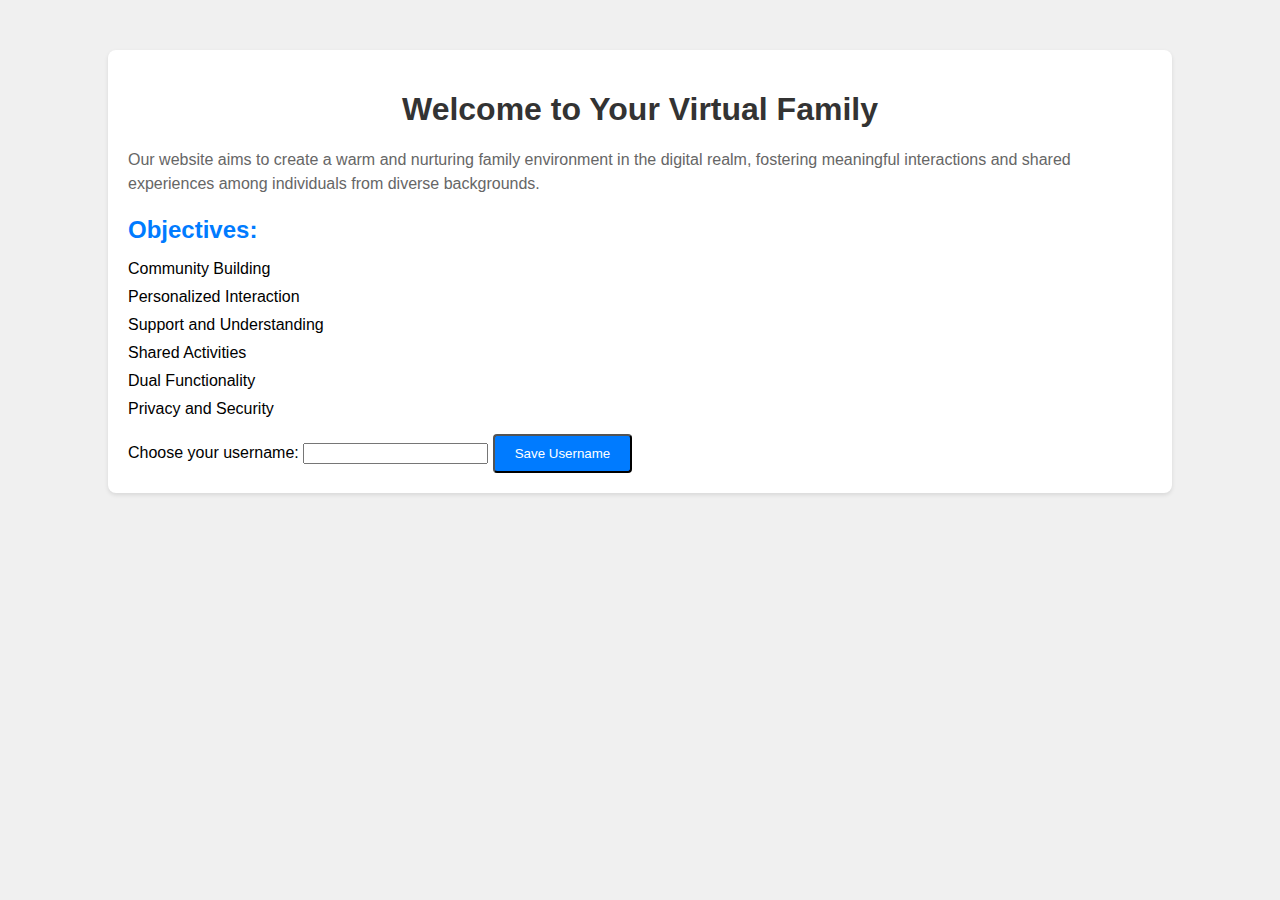
<file: index.html>
<!DOCTYPE html>
<html lang="en">
<head>
    <meta charset="UTF-8">
    <meta name="viewport" content="width=device-width, initial-scale=1.0">
    <title>Welcome to Your Virtual Family</title>
    <link rel="stylesheet" href="styles.css">
</head>
<body>
    <div class="container">
        <h1>Welcome to Your Virtual Family</h1>
        <p>Our website aims to create a warm and nurturing family environment in the digital realm, fostering meaningful interactions and shared experiences among individuals from diverse backgrounds.</p>
        <h2>Objectives:</h2>
        <ul>
            <li>Community Building</li>
            <li>Personalized Interaction</li>
            <li>Support and Understanding</li>
            <li>Shared Activities</li>
            <li>Dual Functionality</li>
            <li>Privacy and Security</li>
        </ul>
        
        <!-- Form for choosing username -->
        <form id="usernameForm">
            <label for="username">Choose your username:</label>
            <input type="text" id="username" name="username" required>
            <input type="submit" value="Save Username" class="btn">
        </form>
    </div>

    <script>
        // Function to handle form submission
        document.getElementById("usernameForm").addEventListener("submit", function(event) {
            event.preventDefault(); // Prevent default form submission

            // Get the chosen username from the form
            var username = document.getElementById("username").value;

            // Save the username to local storage or database (you can implement this part)
            // For now, let's just store it in the browser's local storage
            localStorage.setItem("username", username);

            // Redirect to the home page after saving the username
            window.location.href = "home.html";
        });
    </script>
</body>
</html>
</file>
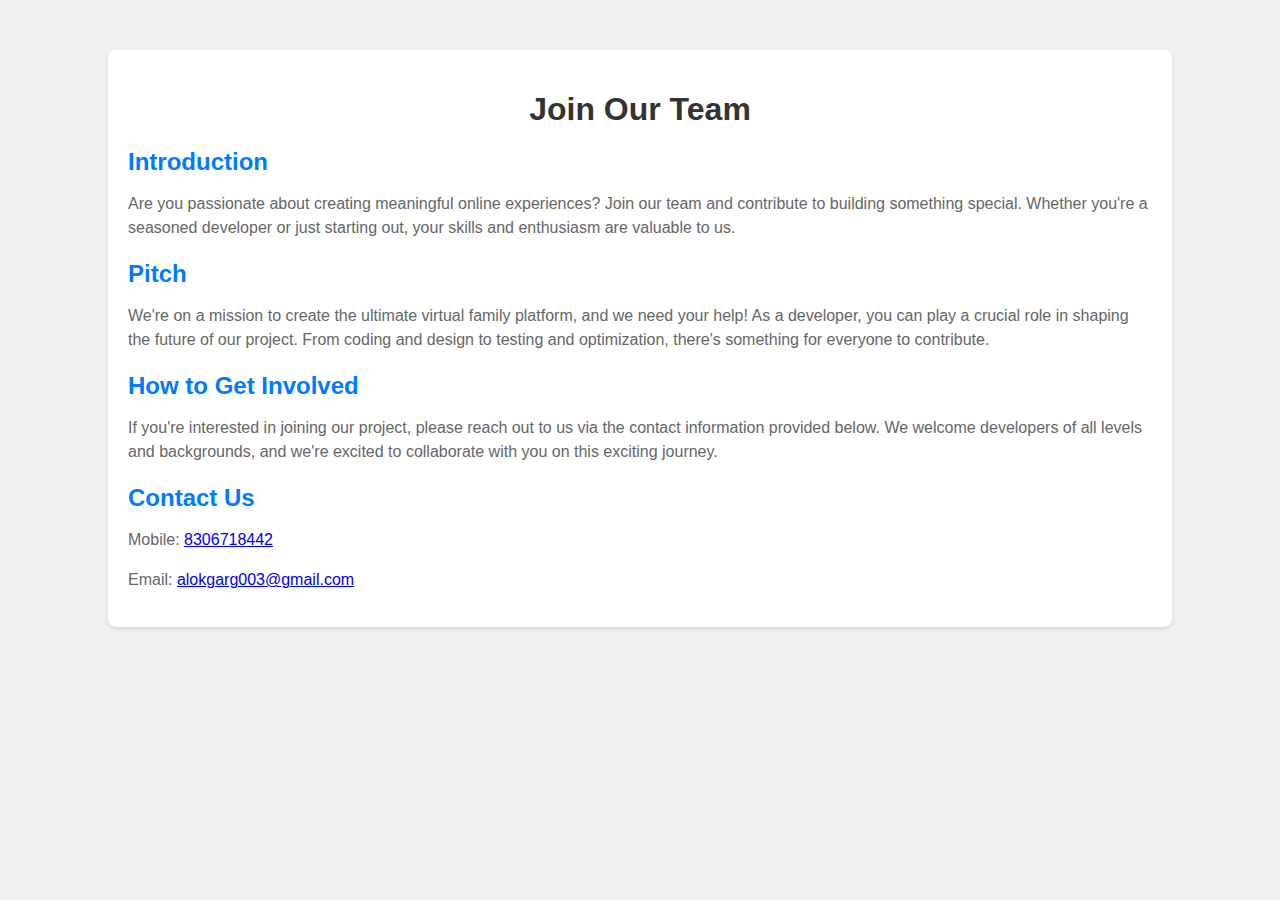
<file: asking.html>
<!DOCTYPE html>
<html lang="en">
<head>
    <meta charset="UTF-8">
    <meta name="viewport" content="width=device-width, initial-scale=1.0">
    <title>Join Our Team</title>
    <link rel="stylesheet" href="styles.css">
</head>
<body>
    <div class="container">
        <h1>Join Our Team</h1>
        
        <h2>Introduction</h2>
        <p>Are you passionate about creating meaningful online experiences? Join our team and contribute to building something special. Whether you're a seasoned developer or just starting out, your skills and enthusiasm are valuable to us.</p>
        
        <h2>Pitch</h2>
        <p>We're on a mission to create the ultimate virtual family platform, and we need your help! As a developer, you can play a crucial role in shaping the future of our project. From coding and design to testing and optimization, there's something for everyone to contribute.</p>
        
        <h2>How to Get Involved</h2>
        <p>If you're interested in joining our project, please reach out to us via the contact information provided below. We welcome developers of all levels and backgrounds, and we're excited to collaborate with you on this exciting journey.</p>
        
        <h2>Contact Us</h2>
<p>Mobile: <a href="tel:+918306718442">8306718442</a></p>
<p>Email: <a href="mailto:alokgarg003@gmail.com">alokgarg003@gmail.com</a></p>

    </div>
</body>
</html>
</file>
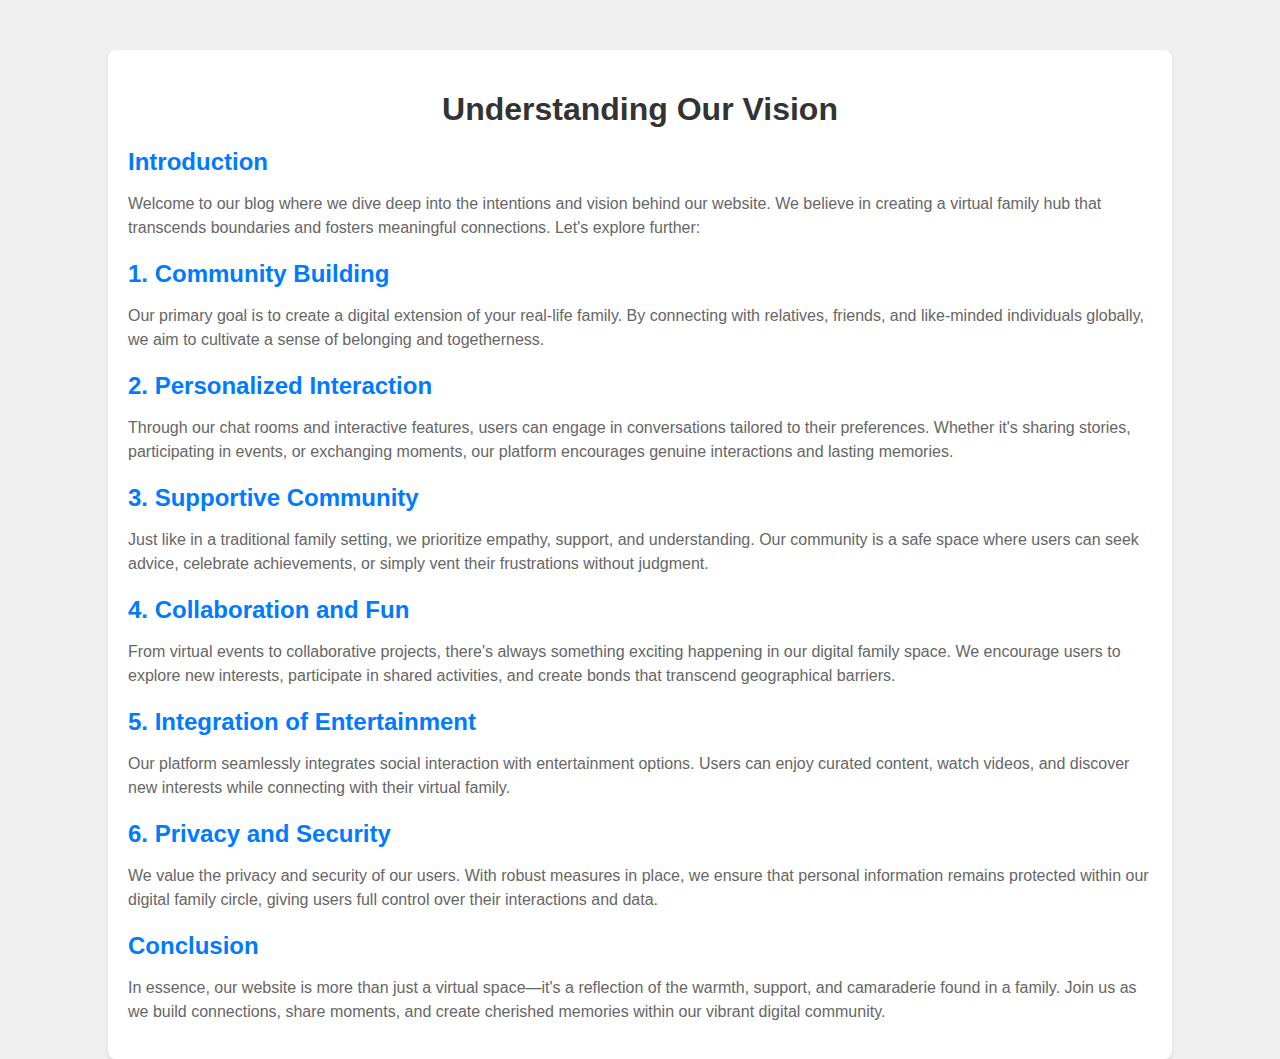
<file: blog.html>
<!DOCTYPE html>
<html lang="en">
<head>
    <meta charset="UTF-8">
    <meta name="viewport" content="width=device-width, initial-scale=1.0">
    <title>Understanding Our Vision - Blog</title>
    <link rel="stylesheet" href="styles.css">
</head>
<body>
    <div class="container">
        <h1>Understanding Our Vision</h1>
        
        <h2>Introduction</h2>
        <p>Welcome to our blog where we dive deep into the intentions and vision behind our website. We believe in creating a virtual family hub that transcends boundaries and fosters meaningful connections. Let's explore further:</p>
        
        <h2>1. Community Building</h2>
        <p>Our primary goal is to create a digital extension of your real-life family. By connecting with relatives, friends, and like-minded individuals globally, we aim to cultivate a sense of belonging and togetherness.</p>
        
        <h2>2. Personalized Interaction</h2>
        <p>Through our chat rooms and interactive features, users can engage in conversations tailored to their preferences. Whether it's sharing stories, participating in events, or exchanging moments, our platform encourages genuine interactions and lasting memories.</p>
        
        <h2>3. Supportive Community</h2>
        <p>Just like in a traditional family setting, we prioritize empathy, support, and understanding. Our community is a safe space where users can seek advice, celebrate achievements, or simply vent their frustrations without judgment.</p>
        
        <h2>4. Collaboration and Fun</h2>
        <p>From virtual events to collaborative projects, there's always something exciting happening in our digital family space. We encourage users to explore new interests, participate in shared activities, and create bonds that transcend geographical barriers.</p>
        
        <h2>5. Integration of Entertainment</h2>
        <p>Our platform seamlessly integrates social interaction with entertainment options. Users can enjoy curated content, watch videos, and discover new interests while connecting with their virtual family.</p>
        
        <h2>6. Privacy and Security</h2>
        <p>We value the privacy and security of our users. With robust measures in place, we ensure that personal information remains protected within our digital family circle, giving users full control over their interactions and data.</p>
        
        <h2>Conclusion</h2>
        <p>In essence, our website is more than just a virtual space—it's a reflection of the warmth, support, and camaraderie found in a family. Join us as we build connections, share moments, and create cherished memories within our vibrant digital community.</p>
    </div>
</body>
</html>
</file>
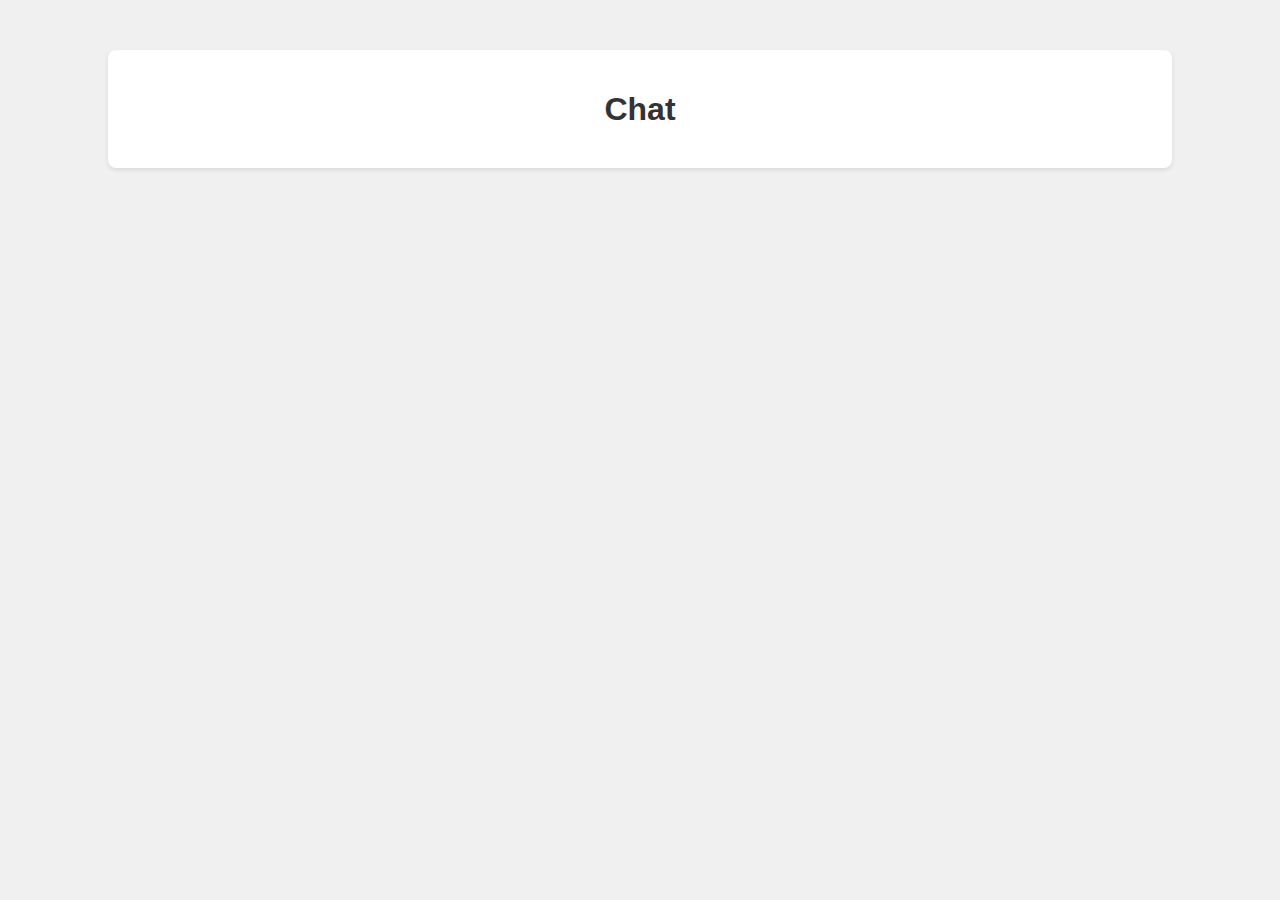
<file: chat.html>
<!DOCTYPE html>
<html lang="en">
<head>
    <meta charset="UTF-8">
    <meta name="viewport" content="width=device-width, initial-scale=1.0">
    <title>Chat</title>
    <link rel="stylesheet" href="styles.css">
    <!-- Include Chatwoot widget script -->
    <script type="text/javascript">
        (function(d,t) {
            var BASE_URL="https://app.chatwoot.com";
            var g=d.createElement(t),s=d.getElementsByTagName(t)[0];
            g.src=BASE_URL+"/packs/js/sdk.js";
            s.parentNode.insertBefore(g,s);
            g.onload=function(){
                window.chatwootSDK.run({
                    websiteToken: 'YOUR_WEBSITE_TOKEN',
                    baseUrl: BASE_URL
                })
            }
        })(document,"script");
    </script>
</head>
<body>
    <div class="container">
        <h1>Chat</h1>
        <!-- Chatwoot widget container -->
        <div id="chatwoot-widget-container"></div>
    </div>
</body>
</html>
</file>
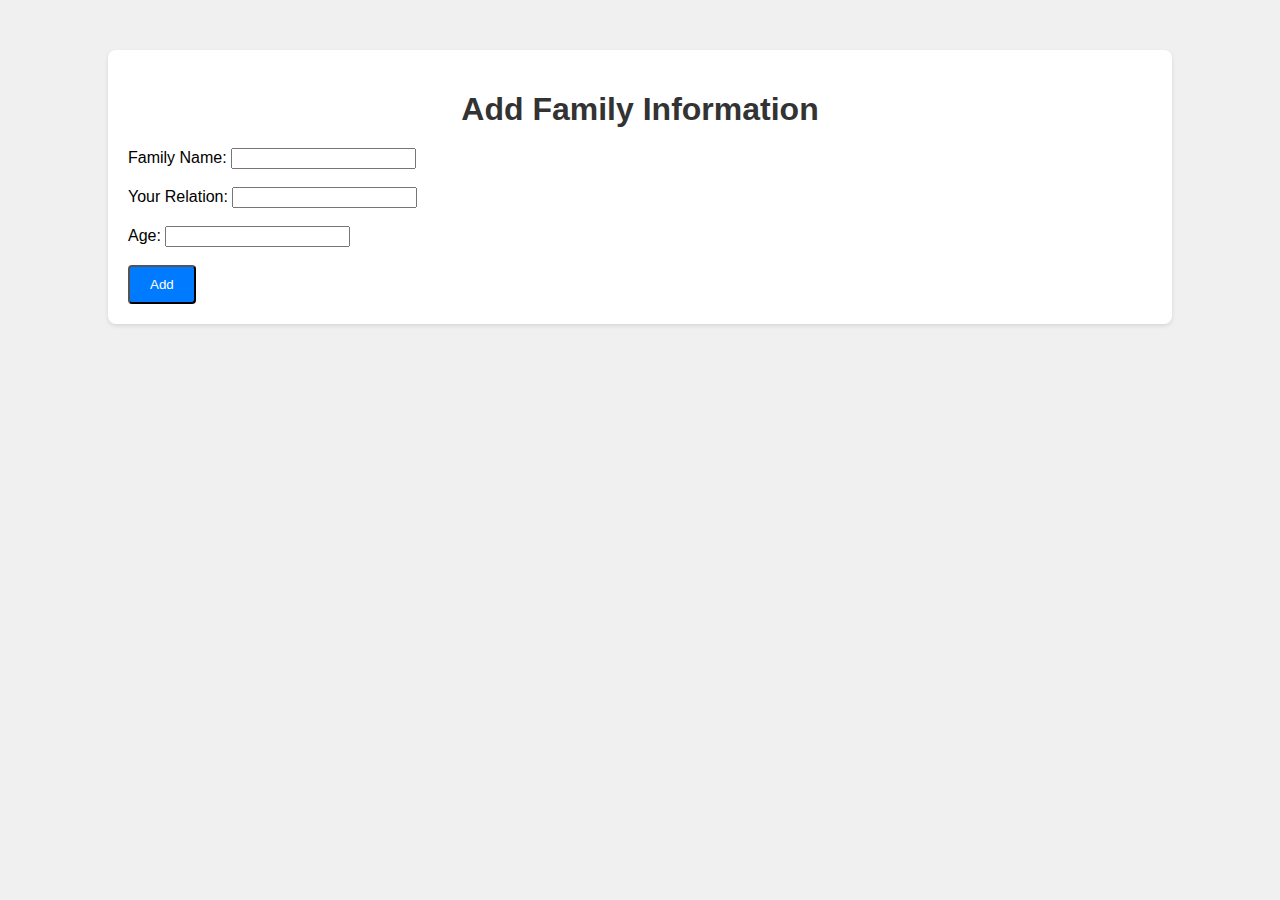
<file: family_info.html>
<!DOCTYPE html>
<html lang="en">
<head>
    <meta charset="UTF-8">
    <meta name="viewport" content="width=device-width, initial-scale=1.0">
    <title>Add Family Information</title>
    <link rel="stylesheet" href="styles.css">
</head>
<body>
    <div class="container">
        <h1>Add Family Information</h1>
        <form id="familyInfoForm">
            <label for="familyName">Family Name:</label>
            <input type="text" id="familyName" name="familyName" required><br><br>
            <label for="relation">Your Relation:</label>
            <input type="text" id="relation" name="relation" required><br><br>
            <label for="age">Age:</label>
            <input type="number" id="age" name="age" required><br><br>
            <input type="submit" value="Add" class="btn">
        </form>
    </div>

    <script>
        document.getElementById("familyInfoForm").addEventListener("submit", function(event) {
            event.preventDefault(); // Prevent default form submission

            // Get the family information from the form
            var familyName = document.getElementById("familyName").value;
            var relation = document.getElementById("relation").value;
            var age = document.getElementById("age").value;

            // Example: You can save the family information to local storage or database
            // For demonstration, let's log the family information to the console
            console.log("Family Name: " + familyName);
            console.log("Relation: " + relation);
            console.log("Age: " + age);

            // Optionally, you can redirect the user to another page after adding family information
            // For example, redirect to the home page
            window.location.href = "home.html";
        });
    </script>
</body>
</html>
</file>
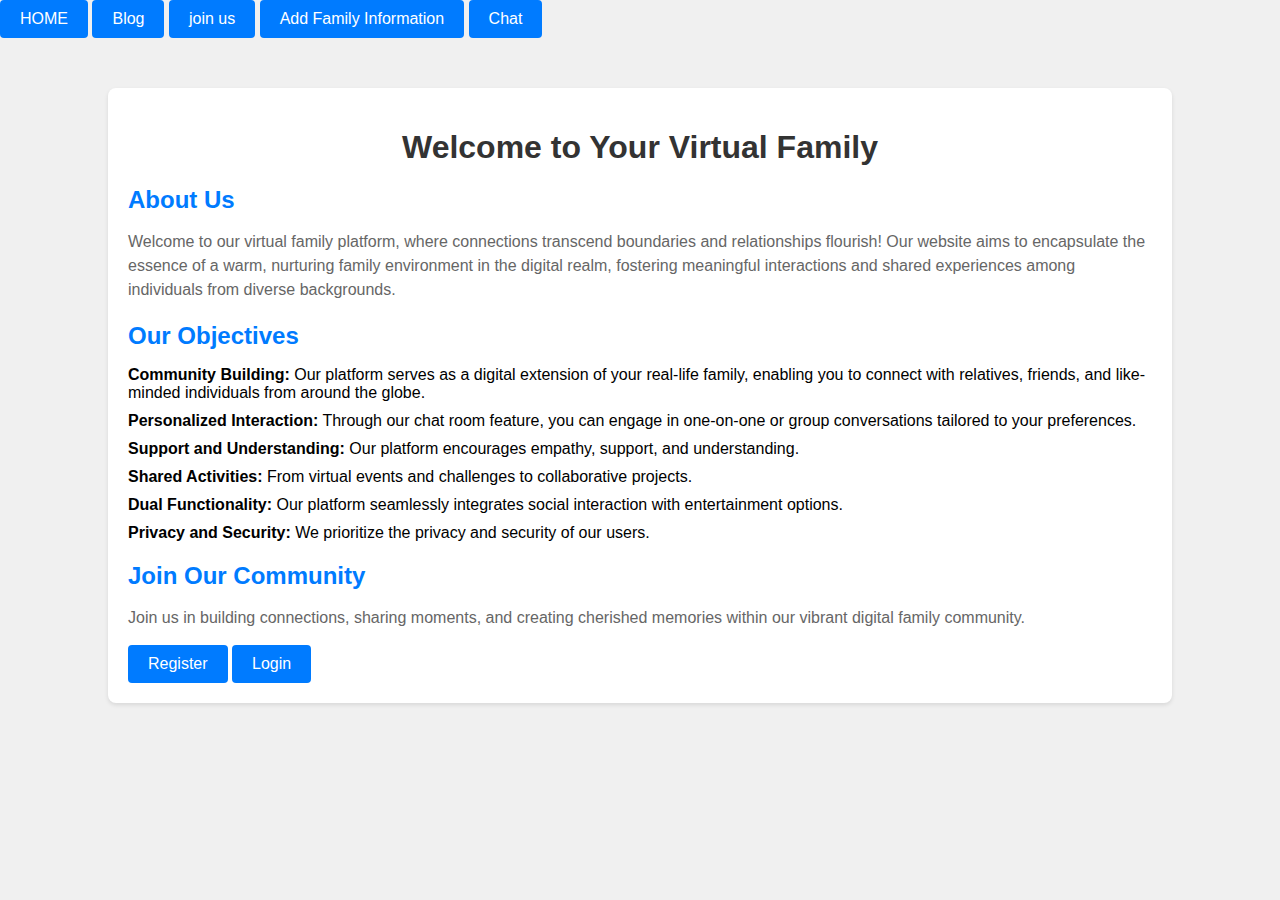
<file: home.html>
<!DOCTYPE html>
<html lang="en">
<head>
    <meta charset="UTF-8">
    <meta name="viewport" content="width=device-width, initial-scale=1.0">
    <title>Welcome to Virtual Family</title>
    <link rel="stylesheet" href="styles.css">


</head>
<body>
        <nav 
        <div class="nav_side">
            
            <a href="index.html"class="btn">HOME</a>
            <a href="blog.html"class="btn">Blog</a>
            <a href="asking.html"class="btn">join us</a>
            <a href="family_info.html" class="btn">Add Family Information</a>
            <a href="chat.html" class="btn">Chat</a>


        
        </div>
    </nav>
    <div class="container">
        <h1>Welcome to Your Virtual Family</h1>
        <section>
            <h2>About Us</h2>
            <p>Welcome to our virtual family platform, where connections transcend boundaries and relationships flourish! Our website aims to encapsulate the essence of a warm, nurturing family environment in the digital realm, fostering meaningful interactions and shared experiences among individuals from diverse backgrounds.</p>
        </section>
        <section>
            <h2>Our Objectives</h2>
            <ul>
                <li><strong>Community Building:</strong> Our platform serves as a digital extension of your real-life family, enabling you to connect with relatives, friends, and like-minded individuals from around the globe.</li>
                <li><strong>Personalized Interaction:</strong> Through our chat room feature, you can engage in one-on-one or group conversations tailored to your preferences.</li>
                <li><strong>Support and Understanding:</strong> Our platform encourages empathy, support, and understanding.</li>
                <li><strong>Shared Activities:</strong> From virtual events and challenges to collaborative projects.</li>
                <li><strong>Dual Functionality:</strong> Our platform seamlessly integrates social interaction with entertainment options.</li>
                <li><strong>Privacy and Security:</strong> We prioritize the privacy and security of our users.</li>
            </ul>
        </section>
        <section>
            <h2>Join Our Community</h2>
            <p>Join us in building connections, sharing moments, and creating cherished memories within our vibrant digital family community.</p>
            <a href="registration.html" class="btn">Register</a>
            <a href="login.html" class="btn">Login</a>

        </section>
    </div>
</body>
</html>
</file>
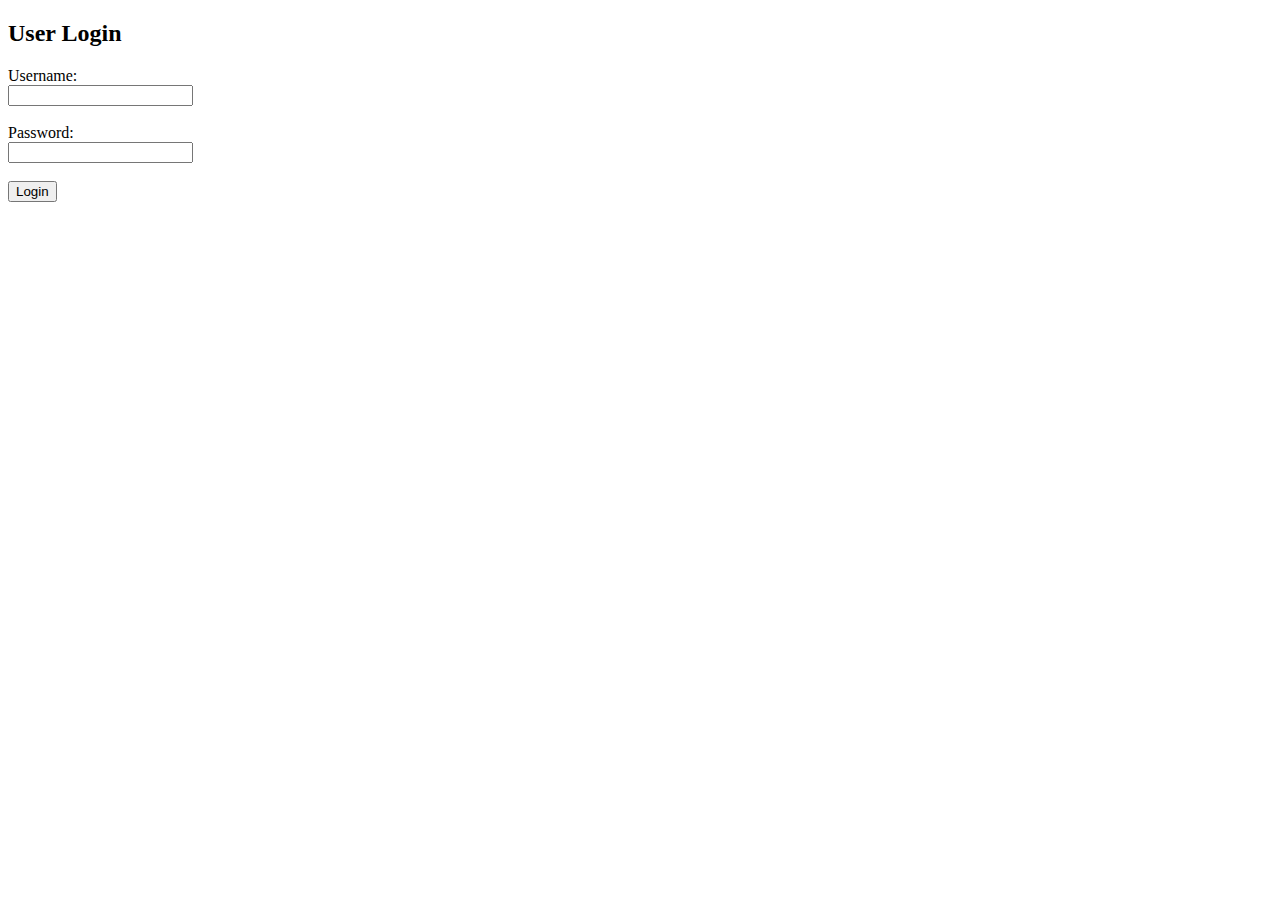
<file: login.html>
<!DOCTYPE html>
<html lang="en">
<head>
    <meta charset="UTF-8">
    <meta name="viewport" content="width=device-width, initial-scale=1.0">
    <title>User Login</title>
</head>
<body>
    <h2>User Login</h2>
    <form action="login.php" method="post">
        <label for="username">Username:</label><br>
        <input type="text" id="username" name="username" required><br><br>
        
        <label for="password">Password:</label><br>
        <input type="password" id="password" name="password" required><br><br>
        
        <input type="submit" value="Login">
    </form>
</body>
</html>
</file>
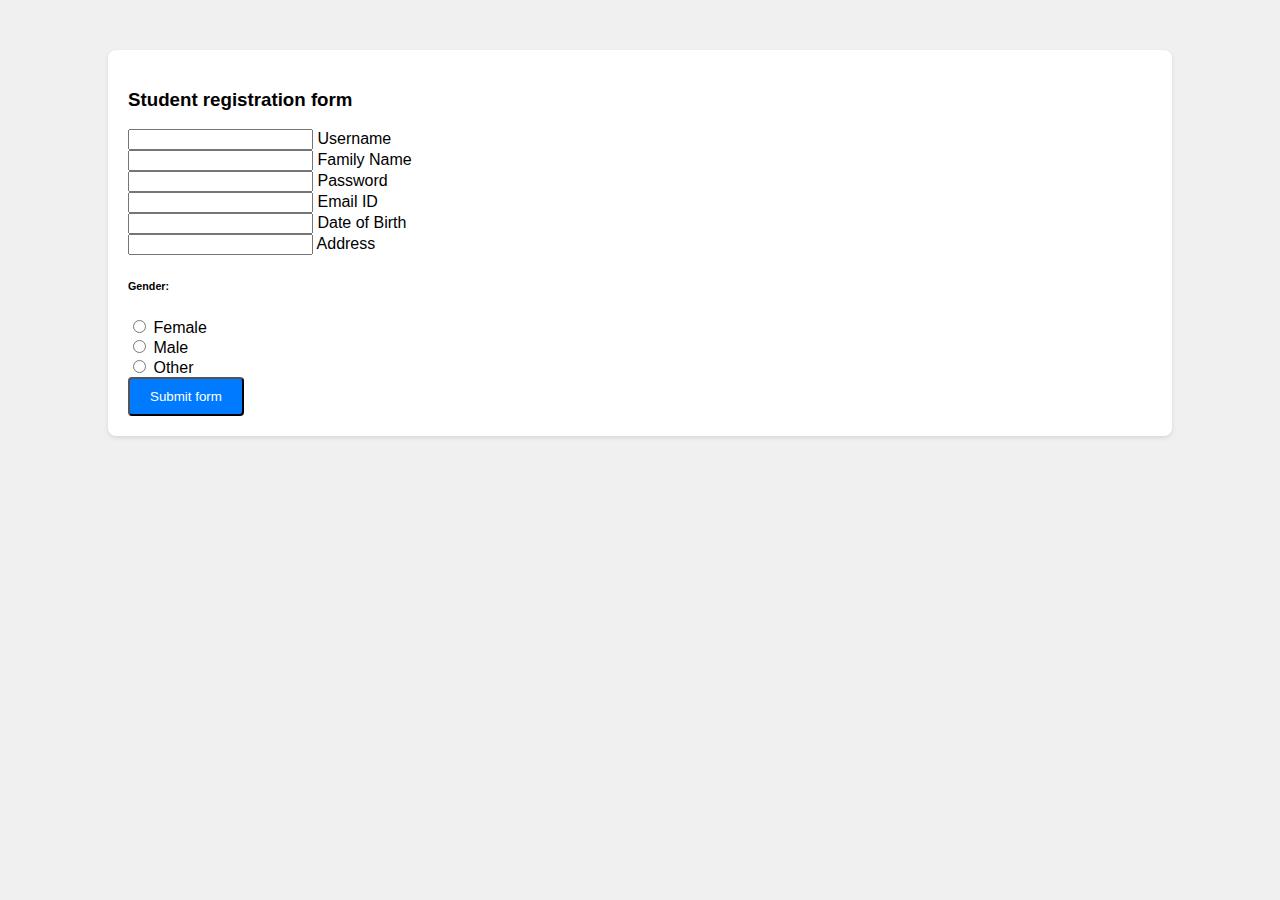
<file: registration.html>
<!DOCTYPE html>
<html lang="en">

<head>
  <meta charset="UTF-8">
  <meta name="viewport" content="width=device-width, initial-scale=1.0">
  <title>Student Registration</title>
  <!-- Add your CSS link here -->
  <link rel="stylesheet" href="styles.css">
</head>

<body>
  <section class="h-100 bg-dark">
    <div class="container">
      <div class="row justify-content-center">
        <div class="col-xl-6">
          <div class="card-body p-md-5 text-black">
            <h3 class="mb-5 text-uppercase">Student registration form</h3>

            <form id="registrationForm">
              <div class="form-outline mb-4">
                <input type="text" id="username" class="form-control form-control-lg" />
                <label class="form-label" for="username">Username</label>
              </div>

              <div class="form-outline mb-4">
                <input type="text" id="familyName" class="form-control form-control-lg" />
                <label class="form-label" for="familyName">Family Name</label>
              </div>

              <div class="form-outline mb-4">
                <input type="password" id="password" class="form-control form-control-lg" />
                <label class="form-label" for="password">Password</label>
              </div>

              <div class="form-outline mb-4">
                <input type="email" id="email" class="form-control form-control-lg" />
                <label class="form-label" for="email">Email ID</label>
              </div>

              <div class="form-outline mb-4">
                <input type="text" id="dob" class="form-control form-control-lg" />
                <label class="form-label" for="dob">Date of Birth</label>
              </div>

              <div class="form-outline mb-4">
                <input type="text" id="address" class="form-control form-control-lg" />
                <label class="form-label" for="address">Address</label>
              </div>

              <div class="d-md-flex justify-content-start align-items-center mb-4 py-2">
                <h6 class="mb-0 me-4">Gender: </h6>
                <div class="form-check form-check-inline mb-0 me-4">
                  <input class="form-check-input" type="radio" name="gender" id="femaleGender" value="female" />
                  <label class="form-check-label" for="femaleGender">Female</label>
                </div>
                <div class="form-check form-check-inline mb-0 me-4">
                  <input class="form-check-input" type="radio" name="gender" id="maleGender" value="male" />
                  <label class="form-check-label" for="maleGender">Male</label>
                </div>
                <div class="form-check form-check-inline mb-0">
                  <input class="form-check-input" type="radio" name="gender" id="otherGender" value="other" />
                  <label class="form-check-label" for="otherGender">Other</label>
                </div>
              </div>

              <div class="d-flex justify-content-end pt-3">
                <button type="button" onclick="submitForm()" class="btn btn-warning btn-lg ms-2">Submit form</button>
              </div>
            </form>

          </div>
        </div>
      </div>
    </div>
  </section>

  <!-- Add your script tag or link to JS file if needed -->
  <script src="script.js"></script>
</body>

</html>
</file>
<file: styles.css>
body {
    font-family: Arial, sans-serif;
    margin: 0;
    padding: 0;
    background-color: #f0f0f0;
}

.container {
    width: 80%;
    margin: 0 auto;
    padding: 20px;
    background-color: #fff;
    border-radius: 8px;
    box-shadow: 0 2px 4px rgba(0, 0, 0, 0.1);
    margin-top: 50px;
}

h1 {
    color: #333;
    text-align: center;
    margin-bottom: 20px;
}

h2 {
    color: #007bff;
    margin-bottom: 10px;
}

p {
    color: #666;
    font-size: 16px;
    line-height: 1.5;
    margin-bottom: 15px;
}

ul {
    list-style-type: none;
    padding: 0;
}

ul li {
    margin-bottom: 10px;
}

.btn {
    display: inline-block;
    padding: 10px 20px;
    background-color: #007bff;
    color: #fff;
    text-decoration: none;
    border-radius: 4px;
    transition: background-color 0.3s ease;
}

.btn:hover {
    background-color: #0056b3;
}
</file>
